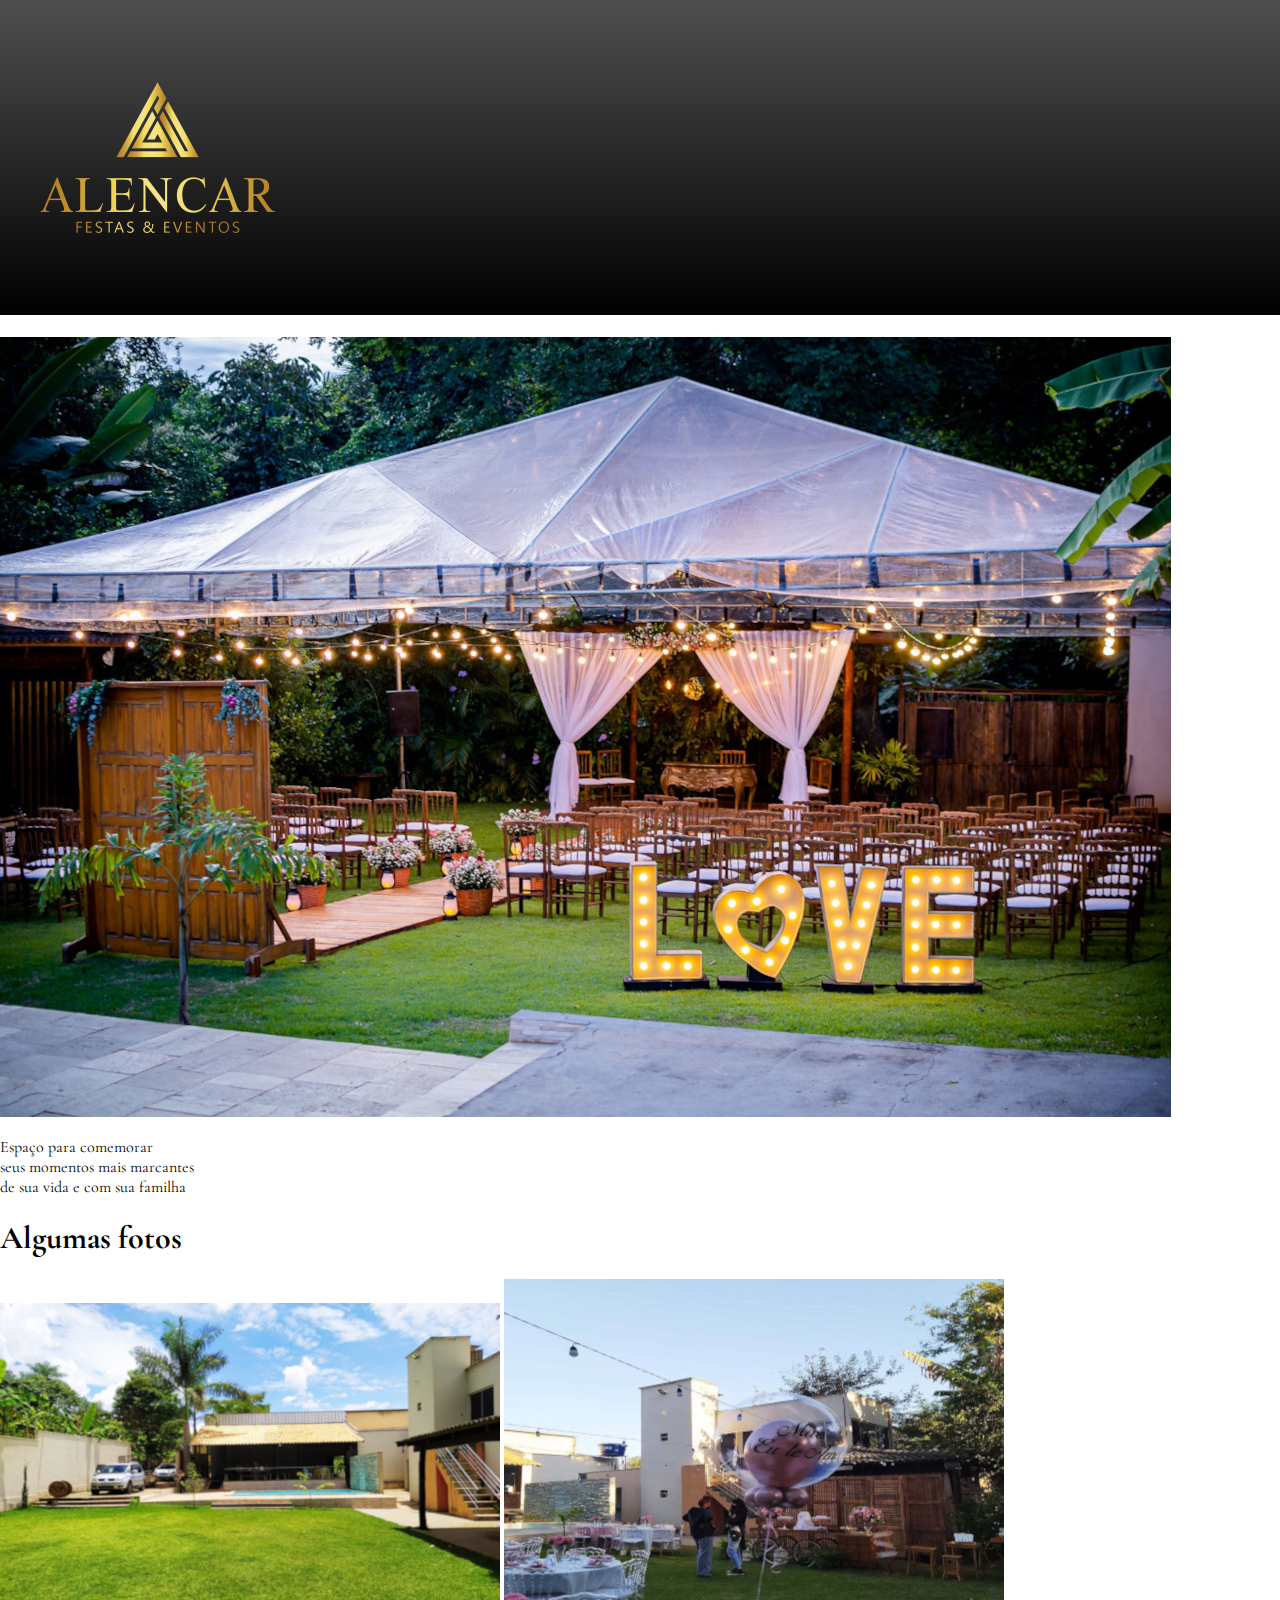
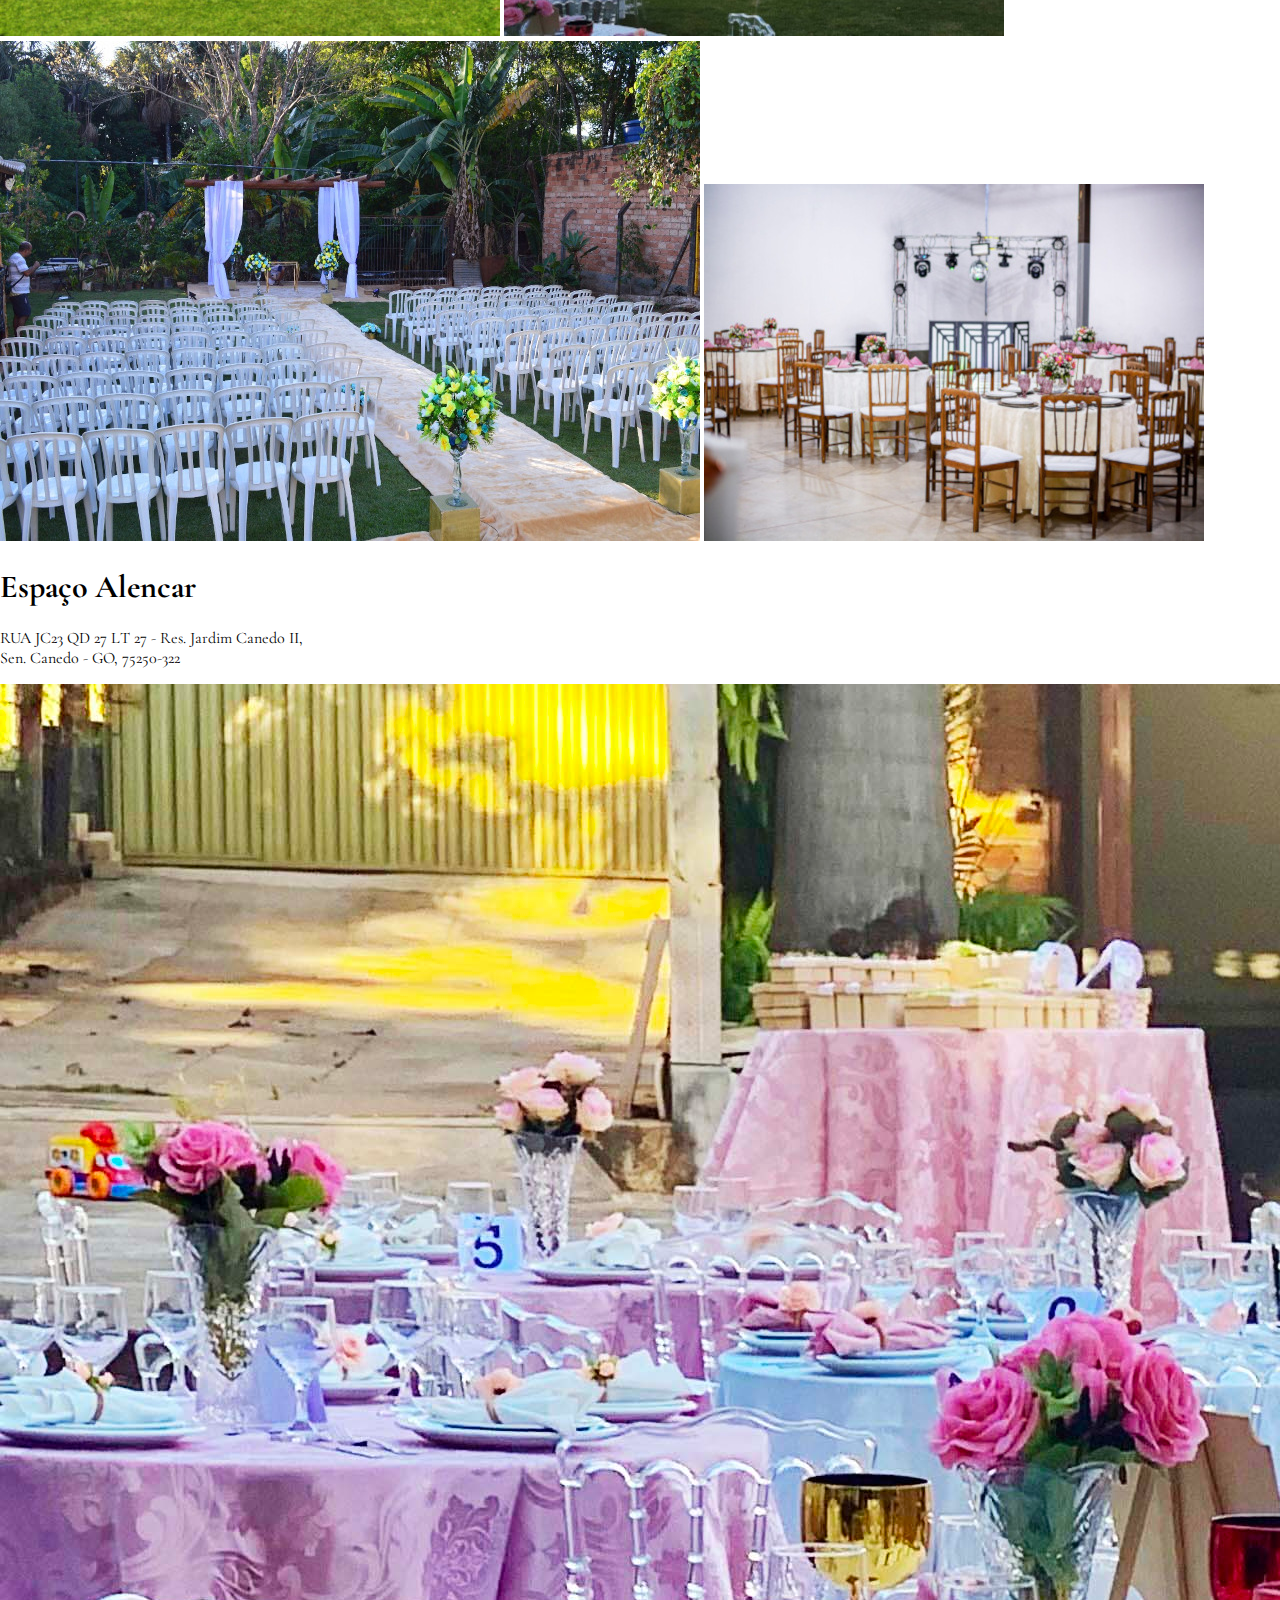
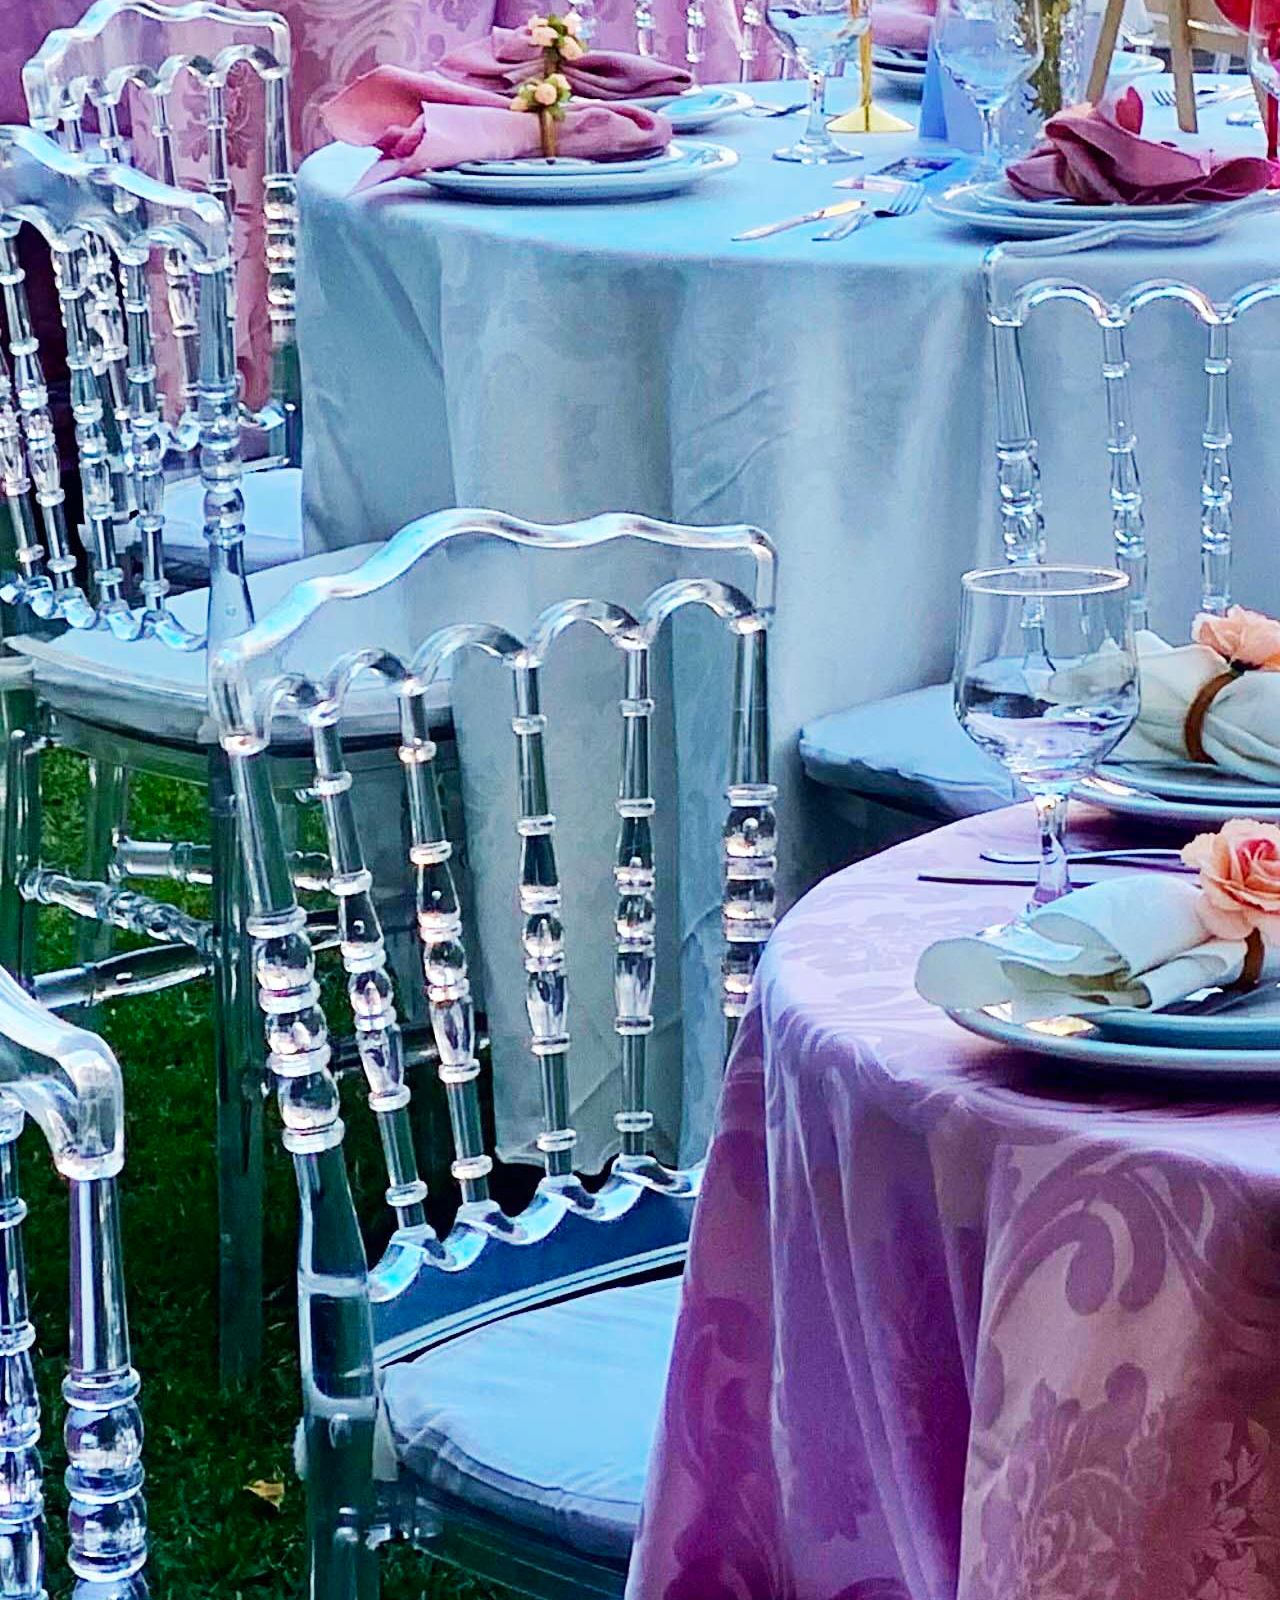
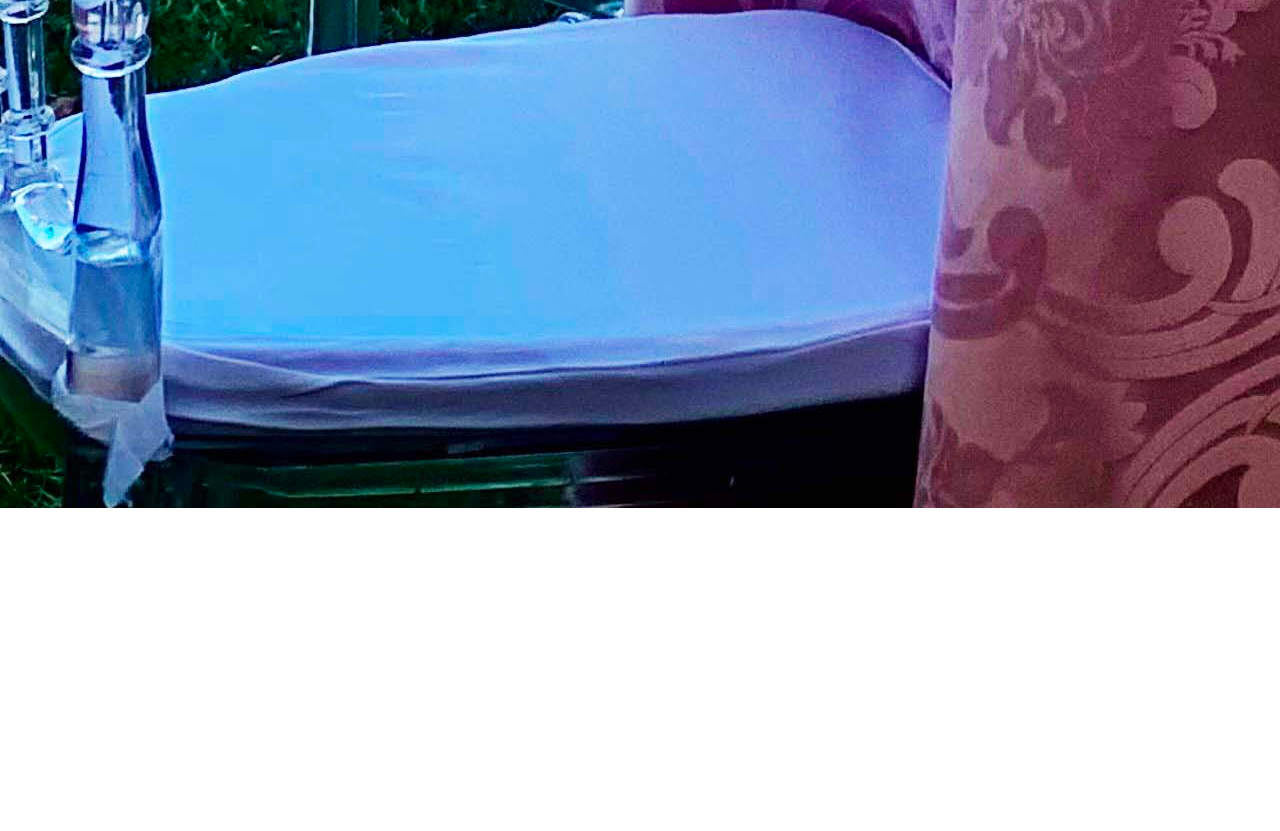
<file: index.html>
<!DOCTYPE html>
<html lang="pt-br">
<head>
    <meta charset="UTF-8">
    <meta name="viewport" content="width=device-width, initial-scale=1.0">
    <title>Espaço Alencar</title>
    <link rel="shortcut icon" href="imagens/favicon.ico" type="image/x-icon">
    <link rel="stylesheet" href="style.css">
</head>
<body>
    <header>
        <img src="imagens/Logo Alencar.png" alt="">
    </header>
        <nav>
           <a href="index.html">Home</a>
           <a href="galeria casamento.html">Galeria</a>
           <a href="contados.html">Contatos</a>
           <a href="sobre.html">Sobre Nós</a>
        </nav>
        <main>

        <div class="bigfoto">
            <img src="imagens/BIG.jpeg" alt="">
        </div>
        <p>
            Espaço para  comemorar <br> seus momentos mais  marcantes  <br>
            de sua vida e com sua familha

        </p>
    </main>


        <aside>
            <h1>
                Algumas fotos
            </h1>
       

          

            <a href="imagens/foto02.jpg"><img src="imagens/foto02.jpg" alt=""></a>

            <a href="imagens/foto08.jpg"><img src="imagens/foto08.jpg" alt=""></a>
            <a href="Casamento Lorena/Foto 07.jpg"><img src="Casamento Lorena/Foto 07.jpg" alt=""></a>
            <a href=""><img src="imagens/foto04.jpg" alt=""></a>
            
        </aside>

        <footer>
            <h1>
             Espaço Alencar
            </h1>
            <p>
            RUA JC23 QD 27 LT 27 - Res. Jardim Canedo II, <br> Sen. Canedo - GO, 75250-322
            </p>

            




                
                <div class="endereço">
                    <img src="Casamento 10 07 2021/foto-03.JPG" alt="">
                    <iframe width="560" height="315" src="https://www.google.com/maps/embed?pb=!1m18!1m12!1m3!1d3821.573876606712!2d-49.1132904!3d-16.6981939!2m3!1f0!2f0!3f0!3m2!1i1024!2i768!4f13.1!3m3!1m2!1s0x935ee8b7e87ba587%3A0x72c531fd0316456d!2sEspa%C3%A7o%20Alencar%20Festas%20e%20Eventos!5e0!3m2!1spt-BR!2sbr!4v1711628413804!5m2!1spt-BR!2sbr" width="510" height="500" style="border:0;" allowfullscreen="" loading="lazy" referrerpolicy="no-referrer-when-downgrade"></iframe>
                </div>
        </footer>





    
</body>
</html>
</file>
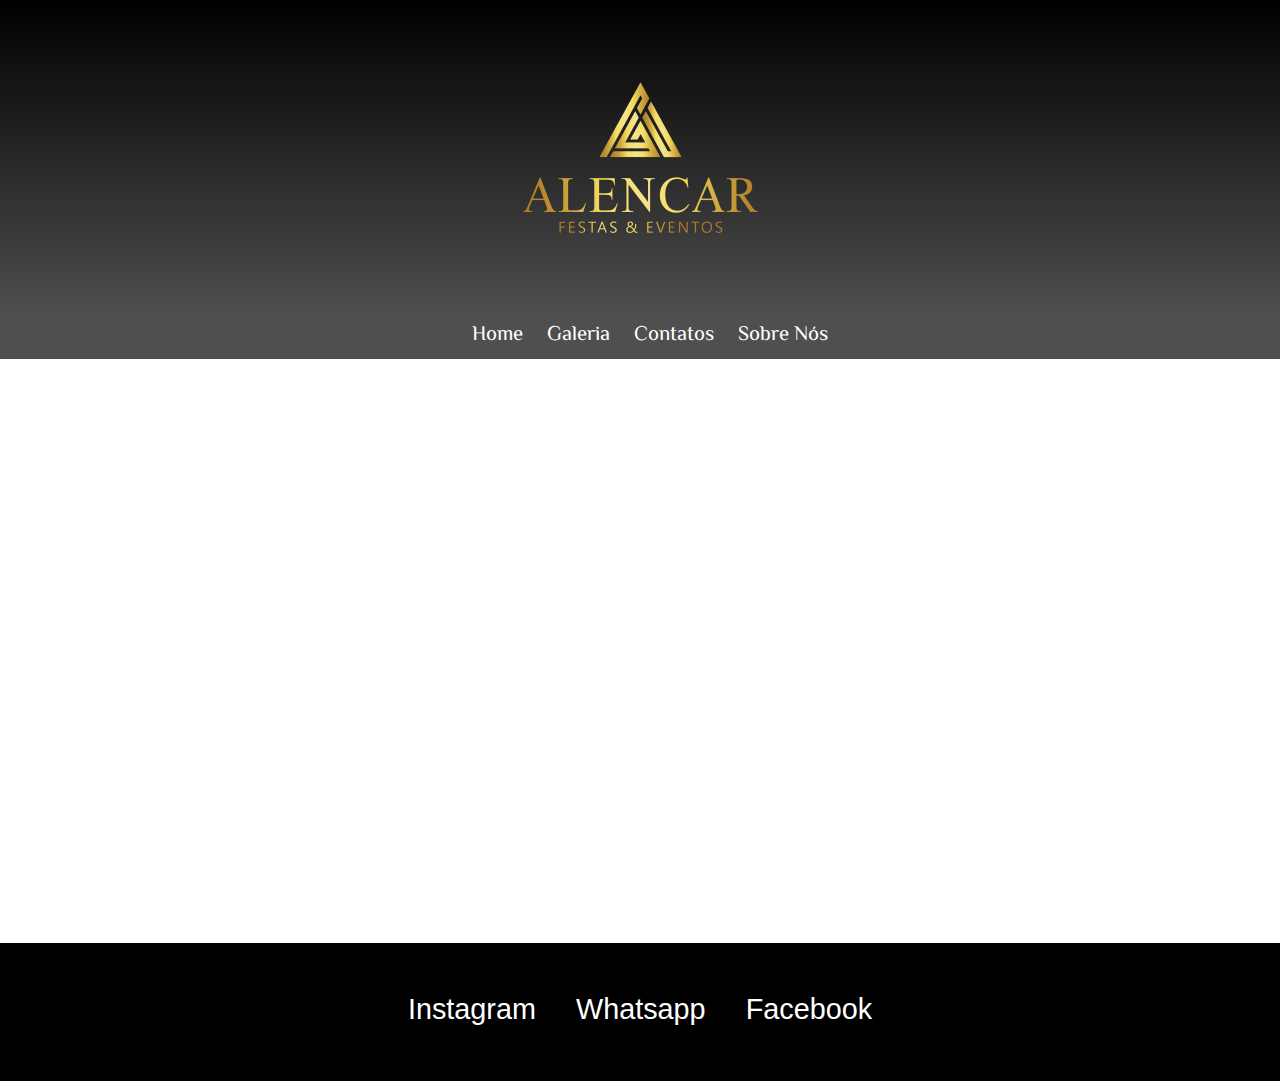
<file: contados.html>
<!DOCTYPE html>
<html lang="pt-br">
<head>
    <meta charset="UTF-8">
    <meta name="viewport" content="width=device-width, initial-scale=1.0">
    <title>Espaço Alencar</title>
    <link rel="stylesheet" href="contatos.css">
    <link rel="shortcut icon" href="imagens/favicon.ico" type="image/x-icon">
</head>
<body>
    <header>
        <img src="imagens/Logo Alencar.png" alt="">
    </header>
        <nav>
           <a href="index.html">Home</a>
           <a href="galeria casamento.html">Galeria</a>
           <a href="contados.html">Contatos</a>
           <a href="sobre.html">Sobre Nós</a>
        </nav>

        <main>

            <iframe src="https://www.google.com/maps/embed?pb=!1m18!1m12!1m3!1d3821.573876606712!2d-49.1132904!3d-16.6981939!2m3!1f0!2f0!3f0!3m2!1i1024!2i768!4f13.1!3m3!1m2!1s0x935ee8b7e87ba587%3A0x72c531fd0316456d!2sEspa%C3%A7o%20Alencar%20Festas%20e%20Eventos!5e0!3m2!1spt-BR!2sbr!4v1711628413804!5m2!1spt-BR!2sbr" width="510" height="500" style="border:0;" allowfullscreen="" loading="lazy" referrerpolicy="no-referrer-when-downgrade"></iframe>
            <nav>
                <a href="https://www.instagram.com/alencarfestaseventos/reels/"target=-blank>Instagram</a>
                <a href="https://api.whatsapp.com/send/?phone=5562991976246&text=Vim+pelo+link+do+Instagram+&type=phone_number&app_absent=0">Whatsapp</a>
                <a href="https://www.facebook.com/AlencarEspacoFestaseEventos/"target=-blank>Facebook</a>
            </nav>
            
        </main>
</body>
</html>
</file>
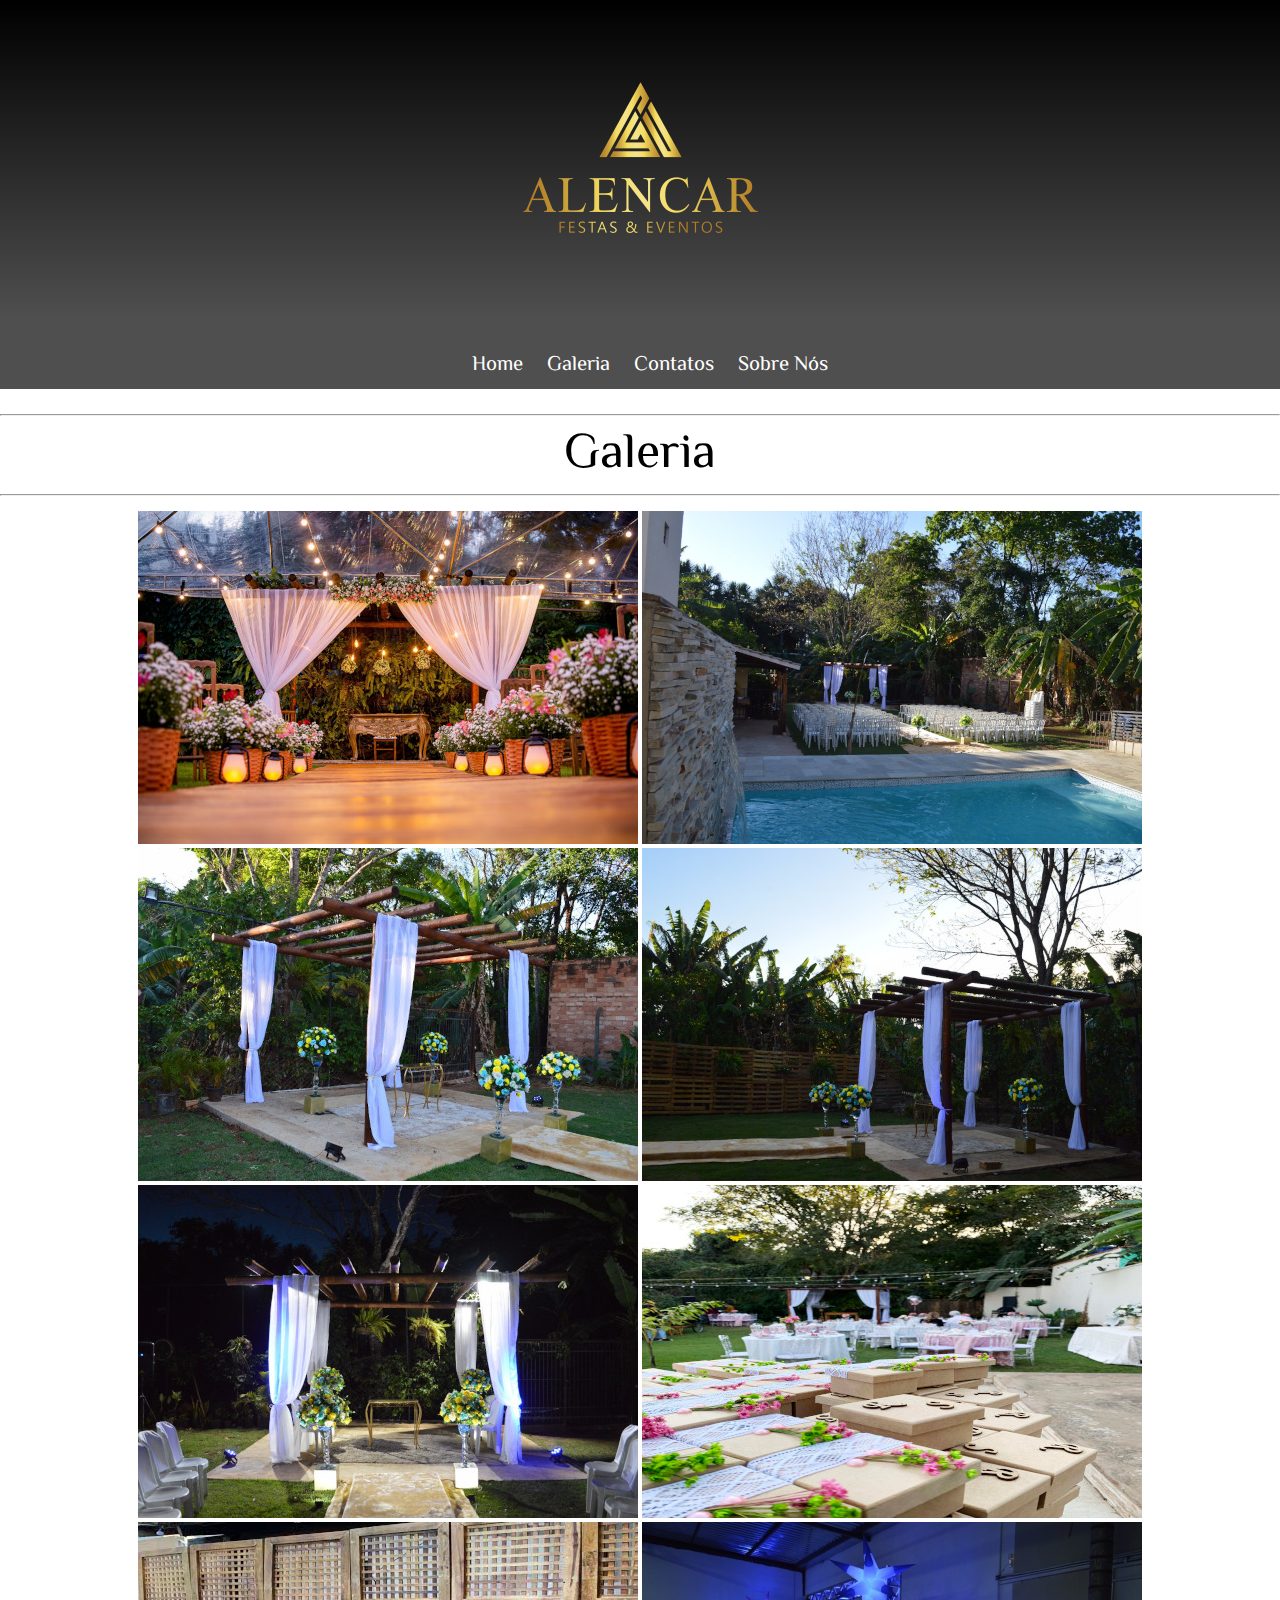
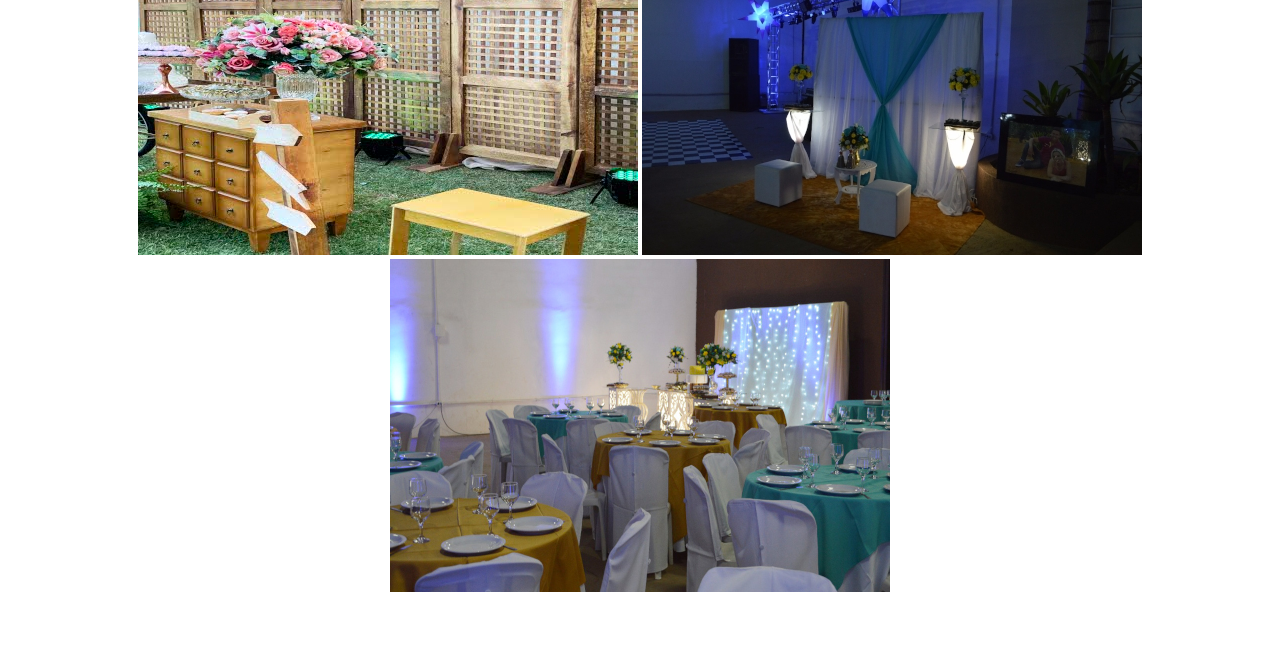
<file: galeria casamento.html>
<!DOCTYPE html>
<html lang="pt-br">
<head>
    <meta charset="UTF-8">
    <meta name="viewport" content="width=device-width, initial-scale=1.0">
    <title>Galeria Casamentos</title>
    <link rel="stylesheet" href="galeria casamento.css">
    <link rel="shortcut icon" href="imagens/favicon.ico" type="image/x-icon">
</head>
<body>
    <header>
      <img src="imagens/Logo Alencar.png" alt="">
    </header>
        <nav>
           <a href="index.html">Home</a>
           <a href="galeria casamento.html">Galeria</a>
           <a href="contados.html">Contatos</a>
           <a href="sobre.html">Sobre Nós</a>
        </nav>

        <h1>
             <hr>  Galeria <hr>
        </h1>

    <div class="galeria-conter">

        <a href="imagens/foto03-pq.jpg"><img src="imagens/foto03.jpg" alt="" ></a>
        <a href="Casamento Lorena/Foto 04.jpg"><img src="Casamento Lorena/Foto 04.jpg" alt="" ></a>
        <a href="Casamento Lorena/Foto 13-pq.jpg"><img src="Casamento Lorena/Foto 13.jpg" alt=""></a>
        <a href="Casamento Lorena/Foto 24.jpg"><img src="Casamento Lorena/Foto 24.jpg" alt=""></a>
        <a href="Casamento Lorena/Foto 34.jpg"><img src="Casamento Lorena/Foto 34.jpg" alt=""></a>
        <a href="Casamento 10 07 2021/foto-01.JPG"><img src="Casamento 10 07 2021/foto-01.JPG" alt=""></a>
        <a href="Casamento 10 07 2021/foto-02.jpeg"><img src="Casamento 10 07 2021/foto-02.jpeg" alt=""></a>
        <a href="Casamento Lorena/Foto 25.jpg"><img src="Casamento Lorena/Foto 25.jpg" alt=""></a>
        <img src="Casamento Lorena/Foto 14.jpg" alt="">
    </div>
    <br>
    <br>
    <br>
   
    
</body>
</html>
</file>
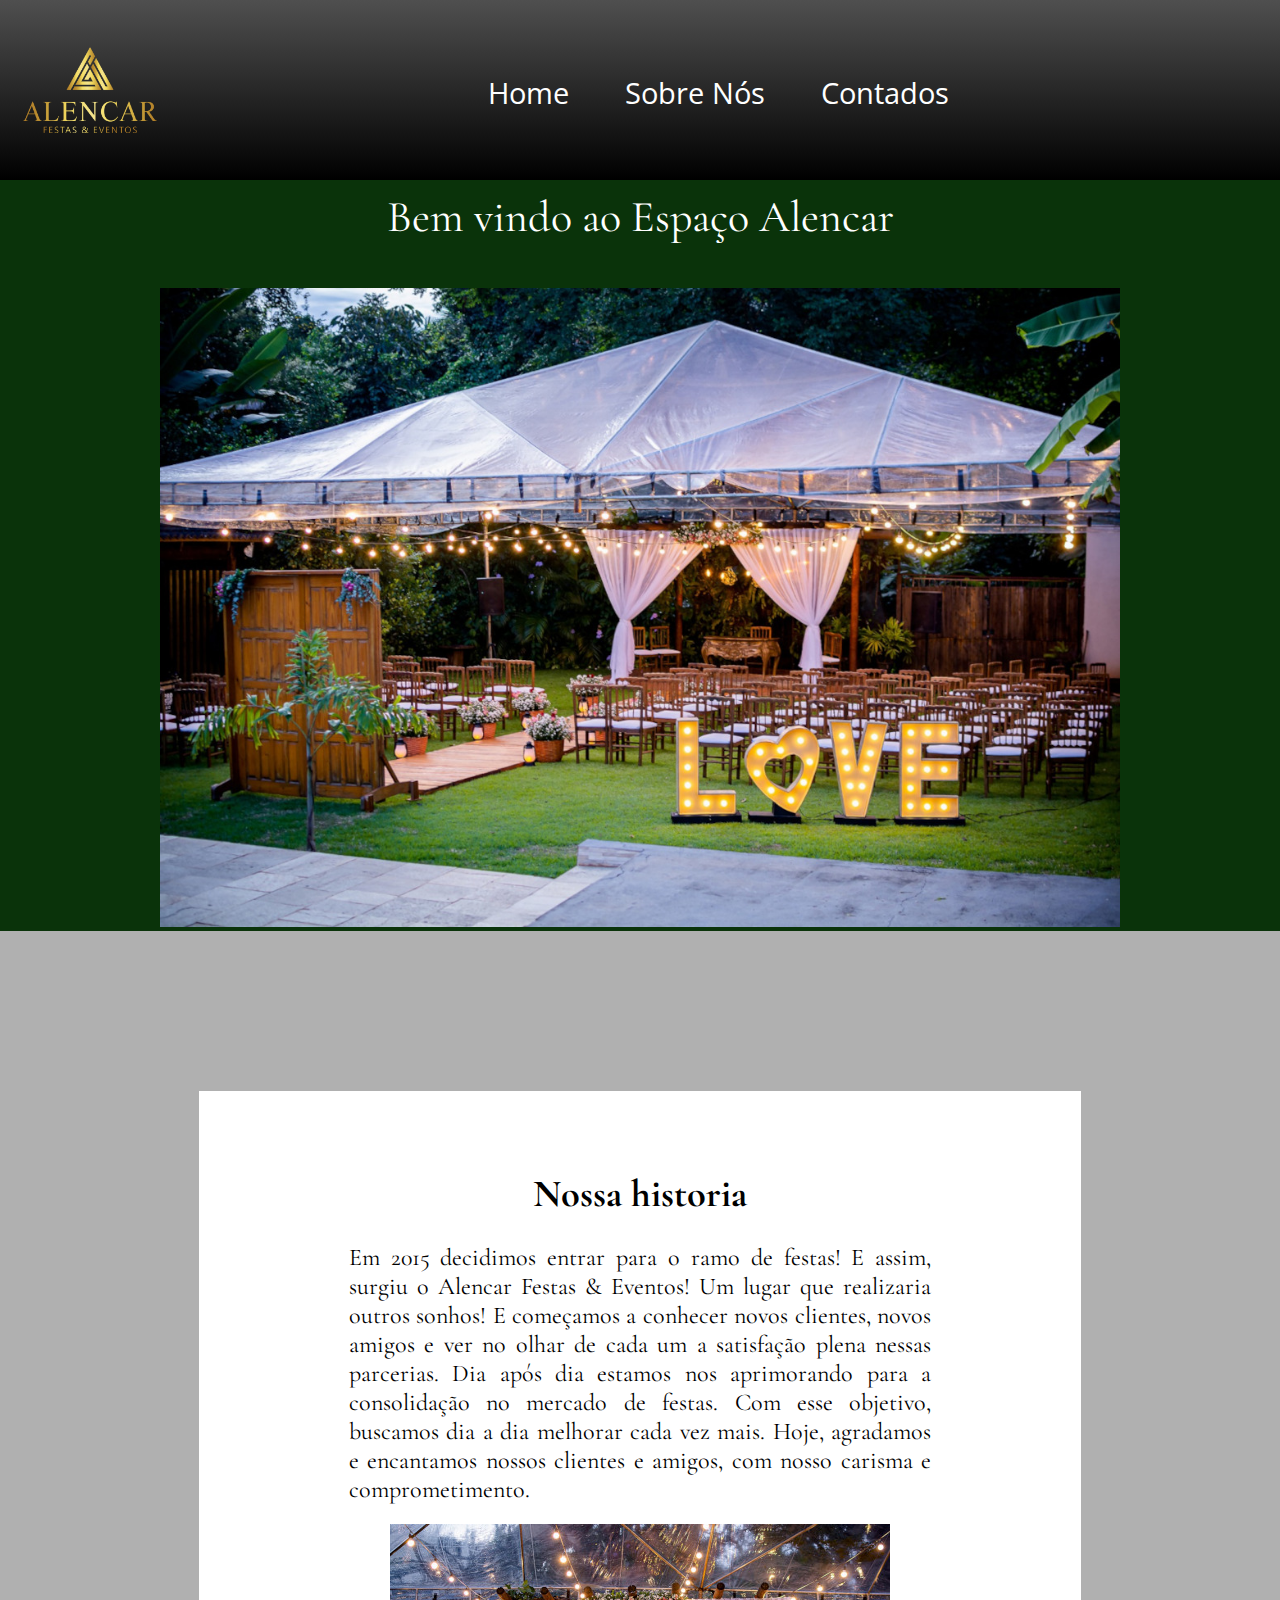
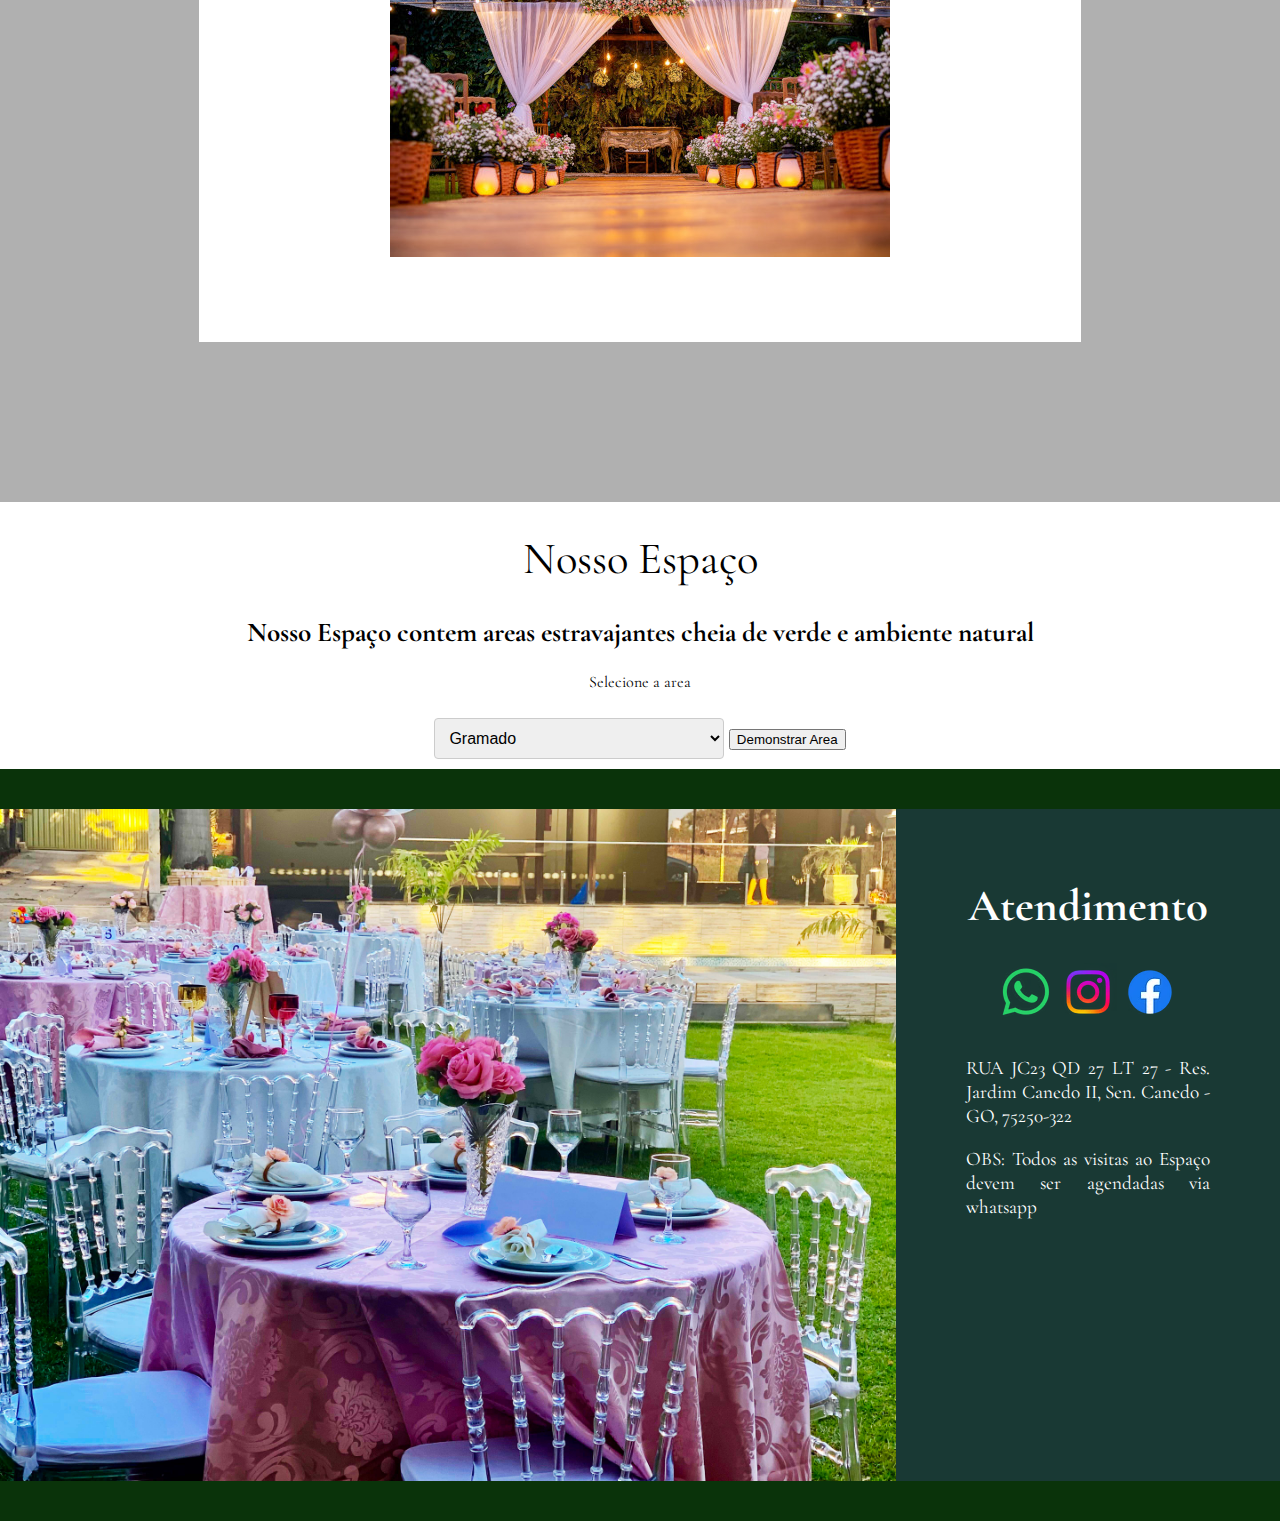
<file: idex.html>
<!DOCTYPE html>
<html lang="pt-br">
<head>
    <meta charset="UTF-8">
    <meta name="viewport" content="width=device-width, initial-scale=1.0">
    <title>Espaço Alencar</title>
    <link rel="stylesheet" href="style.css">
</head>
<body>
    <header>
        <img src="imagens/Logo Alencar.png" alt="Logo do Espaço" width="180px">
        <nav>
            <div class="itemnav"><a href="idex.html">Home</a></div>
            <div class="itemnav"><a href="#meio">Sobre Nós</a></div>
            <div class="itemnav"><a href="#atendimento" >Contados</a></div>
        </nav>
    </header>
    
    <div class="inicio">
        <p>
            Bem vindo ao Espaço Alencar
        </p>
            <div class="big">
                <img id="grande" src="imagens/BIG.jpeg" alt="" >
            </div>
    </div>
    <div id="meio">
        <div class="meio">
            <div class="texmeio">
                <h1>
                   Nossa historia
                </h1>
                <p>
                    Em 2015 decidimos entrar para o ramo de festas! E assim, surgiu o Alencar Festas & Eventos! Um lugar que realizaria outros sonhos! E começamos a conhecer novos clientes, novos amigos e ver no olhar de cada um a satisfação plena nessas parcerias. Dia após dia estamos nos aprimorando para a consolidação no mercado de festas. Com esse objetivo, buscamos dia a dia melhorar cada vez mais. Hoje, agradamos e encantamos nossos clientes e amigos, com nosso carisma e comprometimento.  </p> <br>
                <img src="imagens/foto03.jpg" alt="">
            </div>
        </div>
    </div>

    <div class="nosso">
        <h1>
            Nosso Espaço
        </h1>

        <h2>
            Nosso Espaço contem areas estravajantes cheia de verde e ambiente natural
        </h2>

       <p>
        Selecione a area
       </p>


        <div id="bloco">
             <select id="caixa">
                <option value="gramado">Gramado</option>
                <option value="salao">Salão</option>
              </select>

              <button id="mostrarBtn">Demonstrar Area</button>

              <div id="gramado">
                    <h1> 
                        Nosso gramado tem tantos m*2 com uma are verde que possui um pergolado aonde
                        boa parte dos casamentos utilizam ele alem de festas de aniversarios
                    </h1>
                <img class="imgani01"  src="imagens/foto03.jpg" alt="">
                <img class="imgani02" src="imagens/foto02.jpg" alt="">
               
              </div>

              <div id="salao">
                <h1>
                    Nosso salão tem um espaço de xm*2 com uma media de suporte <br> de 200
                    pessoas no saão otimo para festas de 15 anos ou casamentos 

                </h1>
                <img class="imgani01" src="imagens/foto04.jpg" alt="">
                <img class="imgani02" src="imagens/foto08.jpg" alt="">

              </div>

        </div>

    </div>

    <div class="atendimento" id="atendimento">
        <img id="foto04" src="imagens/foto-03.jfif" alt="">
        <div class="alinhar">
           
            <h1>
                Atendimento
            </h1>
            <nav>
                <a href="https://api.whatsapp.com/send/?phone=5562991976246&text=Vim+pelo+link+do+Instagram+&type=phone_number&app_absent=0" target="_blank"><img class="zoom" src="imagens/whatzaplogo.JPEG" alt=""></a>
                <a href="https://www.instagram.com/alencarfestaseventos/reels/" target="_blank"><img  class="zoom" src="imagens/instagram.JPEG" alt=""></a>
                <a href="https://www.facebook.com/AlencarEspacoFestaseEventos/" target="_blank"><img class="zoom" src="imagens/facebook.JPEG" alt=""></a>
            </nav>
            <p>
                RUA JC23 QD 27 LT 27 - Res. Jardim Canedo II, 
                        Sen. Canedo - GO, 75250-322
            </p>

            <p>
                OBS: Todos as visitas ao Espaço devem ser agendadas via whatsapp  
            </p>
        </div>
      


    </div>


    <div class="botão">
      
    </div>
  

   <script>
       const caixa = document.getElementById("caixa");
       const gramado = document.getElementById("gramado");
       const mostrarBtn = document.getElementById("mostrarBtn");
       const salao = document.getElementById('salao');

       mostrarBtn.addEventListener('click', () => {
       const opcaoSelecionada = caixa.value;

      gramado.style.display = 'none';
      salao.style.display = 'none';

      if (opcaoSelecionada === 'gramado') {
        gramado.style.display ='block';
      } else if (opcaoSelecionada === 'salao') {
        salao.style.display = 'block';
      }
    });
   </script>
</body>
</html>
</file>
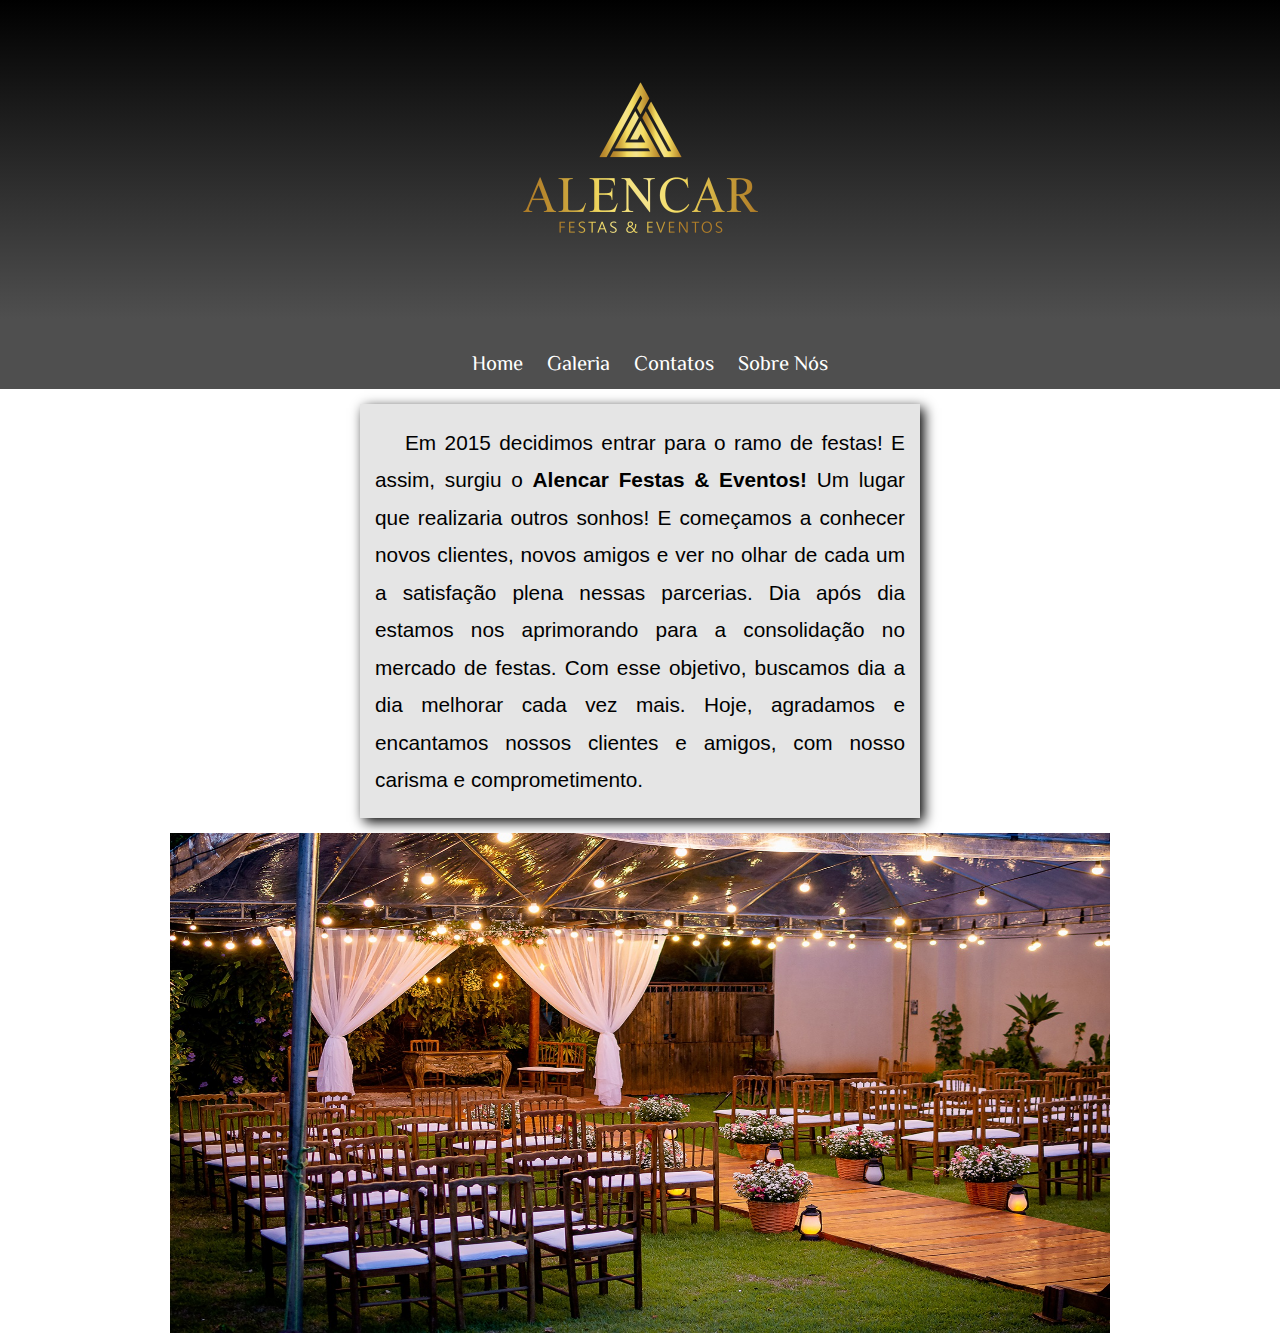
<file: sobre.html>
<!DOCTYPE html>
<html lang="pt-br">
<head>
    <meta charset="UTF-8">
    <meta name="viewport" content="width=device-width, initial-scale=1.0">
    <link rel="stylesheet" href="sobre.css">
    <link rel="shortcut icon" href="imagens/favicon.ico" type="image/x-icon">
    <title>Sobre Nois</title>
</head>
<body>
    <header>
        <img src="imagens/Logo Alencar.png" alt="">
    </header>
        <nav>
           <a href="index.html">Home</a>
           <a href="galeria casamento.html">Galeria</a>
           <a href="contados.html">Contatos</a>
           <a href="sobre.html">Sobre Nós</a>
        </nav>
        <main>
            <p>Em 2015 decidimos entrar para o ramo de festas! E assim, surgiu o <strong>Alencar Festas & Eventos!</strong>  Um lugar que realizaria outros sonhos! E começamos a conhecer novos clientes,  novos amigos e ver  no olhar de cada um a satisfação plena nessas parcerias. Dia após dia estamos nos aprimorando  para a consolidação no mercado de festas. Com esse objetivo, buscamos dia a dia melhorar cada vez mais. Hoje, agradamos e encantamos nossos clientes e amigos, com nosso carisma e comprometimento.</p>

            <img src="imagens/foto066.jpeg" alt="">


        </main>
</body>
</html>
</file>
<file: style.css>
@import url('https://fonts.googleapis.com/css2?family=Bebas+Neue&family=El+Messiri:wght@400..700&family=Open+Sans:ital,wght@0,300..800;1,300..800&display=swap');
@import url('https://fonts.googleapis.com/css2?family=Cormorant+Garamond:ital,wght@0,300;0,400;0,500;0,600;0,700;1,300;1,400;1,500;1,600;1,700&display=swap');
*{
    font-family: Arial, Helvetica, sans-serif;
}
html{
    scroll-behavior: smooth;
}

body{
    margin: 0%;
}

:root{
    --color01: #000000;
    --color02: #1C1C1C;
    --color03: #363636;
    --color04: #4F4F4F;
    --fonte-destaque: 'Bebas Neue', sans-serif;
    --fonte-padrao: "Cormorant Garamond";
    --fonte-unica: "Open Sans";
}

h1{
    font-family: var(--fonte-padrao);
}



header{
    display: flex;
    background-image: linear-gradient(to top, var(--color01), var(--color04));
}

.itemnav{
    padding: 30px 40px 26px 16px;
    font-family: Arial, Helvetica, sans-serif;
    font-size: 1.8em;

}

a{
    text-decoration: none;
    color: white;
    font-family: "Open Sans";
    

}

a:hover{
    color: #4F4F4F;

}

header > nav{
    margin: auto;
    display: flex;


    
}

.big{

    text-align: center;

}


#grande{
    width: 75%;
    text-align: center;
}

p{
    font-family: var(--fonte-padrao);

}

.inicio p{
    font-size: 44px;
    color: rgb(255, 255, 255);
    text-align: center;
    margin-top: 0%;
    padding-top: 10px;
}
.inicio{
    background-color: rgb(10, 51, 10);
}

.meio{
    background-color: rgba(76, 76, 76, 0.442);
    margin: 0%;
    padding: 160px 0px;

}
.meio h1{
    font-size: 2.4em;
    margin-top: 0%;
}
.texmeio{
    font-family: var(--fonte-padrao);
    width: 65%;
    background-color:white ;
    padding: 80px 25px ;
    margin: auto;
    text-align: center;

}

.meio p{
    font-size: 1.5em;
    text-align: justify;
    width: 70%;
    margin: auto;
    
}

.nosso{
    text-align: center;
}
.nosso p{
    font-family: 1.9em;

}
.bloco{
    text-align: center;
}

#bloco select{
    padding: 10px;
    margin: 10px 0;
    font-size: 1em;
    border-radius: 4px;
    border: 1px solid #ccc;
    width: 290px;
   
}
#gramado{
    display: none;
    background-color: #193934;
    height: 700px;
    color: white;
}

#gramado h1 {
    font-size: 1.4em;
    padding-top: 80px;
    padding-bottom: 80px;
}

.imgani01{
    opacity: 0;
    position: absolute;
    right: -300px;
    animation: fadein01 2s forwards;
}

@keyframes fadein01 {
    0%{
        opacity: 0;
        right: -300px;
   
    }
    100%{
        opacity: 100%;
        right: 200px;

    }
    
}

.imgani02{
    opacity: 0;
    position: absolute;
    left: -300px;
    animation: fadein02 3s forwards;
}
@keyframes fadein02 {
    0%{
        opacity: 0;
        left: -300px;
    }
    100%{
        opacity: 100%;
        left: 200px;
    }
    
}
#salao{
    display: none;
    background-color: #445e54;
    height: 700px;
    color: white;

}

#salao h1{
    font-size: 1.6em;
    padding-top: 80px;
    padding-bottom: 80px;
}




.nosso h1{
    font-family: var(--fonte-padrao);
    font-size: 2.8em;
    text-align: center;
    font-weight: normal;

}

.nosso h2 {
    font-size: 1.7em;
    font-family: var(--fonte-padrao);

}

.atendimento{
    background-color: rgb(10, 51, 10);
    padding: 40px 0px;
    display: flex;
    
}

.atendimento nav{
    margin: 30px 0px;

    
}

.atendimento h1{
    font-size: 2.8em;
    margin-bottom: 30px;
    color: white;


}

.atendimento nav{
    display: block;
}

.atendimento p{

    font-family: var(--fonte-padrao);
    color: white;
    font-size: 1.2em;
    text-align: justify;

  
}

.alinhar{
    padding: 40px 70px;
    background-color: #193934;
    text-align: center;
    

}

#foto04{
    width: 70%;
}

.zoom{
    transition: transform 0.5s ease;

}

.zoom:hover{
    transform: scale(1.2);
}
</file>
<file: contatos.css>
@import url('https://fonts.googleapis.com/css2?family=El+Messiri:wght@400..700&display=swap');
@import url('https://fonts.googleapis.com/css2?family=Bebas+Neue&display=swap');
@import url('https://fonts.googleapis.com/css2?family=Open+Sans:ital,wght@0,300..800;1,300..800&display=swap');



*{
    margin: 0;
    padding: 0;
}


:root{
    --color01:#000000;
    --color02:#1C1C1C;
    --color03:#363636;
    --color04:#4F4F4F;
    --fonte-destaque: 'Bebas Neue', sans-serif; 
    --fonte-padrao:"El Messiri";
    --fonte-unica:"Open Sans"
}


header{
    background-color: rgb(0, 0, 0);
    min-height: 150px;

    text-align: center;
    background-image: linear-gradient(to bottom,var(--color01),var(--color04));
   
}


nav {
    background-color: var(--color04);
    padding-bottom: 8px;
    padding-left: 20px;
    text-align: center;
}
nav > a {
    color: white;
    padding: 10px;
    text-decoration: none;
    font-family: var(--fonte-padrao);
    transition-duration: .5s;
    font-size: 1.3em;
    
}

nav > a:hover{
    background-color: var(--color01);
    border-radius: 6px;
    
}

main{
    text-align: center;
    margin-top: 40px;
    
}

main > nav{
    background-color: black;
    margin-top: 40px;
    padding: 50px 8px 55px 8px;
    text-align: center;
    margin-bottom: 0px;


}

main > nav > a{
    font-family: Arial, Helvetica, sans-serif;
    color: white;
    font-size: 1.8em;
    padding: 0px 18px;


}

main > nav > a:hover{
    text-decoration: underline;
    background-color: #4F4F4F;
    padding: 15px;
}

@media(max-width:770px) {
    header img{
        width: 230px;
        height: 230px;

    }

    nav {
        padding-bottom: 8px;
        padding-left: 3px;
        padding-top: 25px;
    }

    nav > a {
        padding: 10px;
        font-size: 1em;
        
    }


    main > nav{
        margin-top: 40px;
        padding: 80px 8px 80px 8px;
        text-align: center;
        margin-bottom: 0px;
    
    
    }
    
    main > nav > a{
        font-family: Arial, Helvetica, sans-serif;
        color: white;
        font-size: 1.3em;
        padding: 3px;
        text-decoration: underline;
    
    
    }

    main > nav > a:hover{
        
        background-color: #000000;
        padding: 2px;
    }

    iframe{
        width: 85%;
        height: 280px;

    }
    
}
</file>
<file: galeria casamento.css>
@import url('https://fonts.googleapis.com/css2?family=El+Messiri:wght@400..700&display=swap');
@import url('https://fonts.googleapis.com/css2?family=Bebas+Neue&display=swap');
@import url('https://fonts.googleapis.com/css2?family=Open+Sans:ital,wght@0,300..800;1,300..800&display=swap');







*{
    margin: 0;
    padding: 0;


}


:root{
    --color01:#000000;
    --color02:#1C1C1C;
    --color03:#363636;
    --color04:#4F4F4F;
    --fonte-destaque: 'Bebas Neue', sans-serif; 
    --fonte-padrao:"El Messiri";
    --fonte-unica:"Open Sans"
}


header{
    background-color: rgb(0, 0, 0);
    text-align: center;
    background-image: linear-gradient(to bottom,var(--color01),var(--color04));
   
}


nav {
    background-color: var(--color04);
    padding-bottom: 8px;
    padding-left: 20px;
    padding-top: 30px;
    margin-bottom: 25px;
    text-align: center;
}
nav > a {
    color: white;
    padding: 10px;
    text-decoration: none;
    font-family: var(--fonte-padrao);
    transition-duration: .5s;
    font-size: 1.3em;
    
}

nav > a:hover{
    background-color: var(--color01);
    border-radius: 6px;
    
}

h1{
    font-family: var(--fonte-padrao);
    font-weight: normal;
    font-size: 3.1em;
    text-align: center;
    margin-bottom: 15px;
}



.galeria-conter{

    justify-content: space-between;
    text-align: center;
   
}


@media(max-width:670px) {

    nav {
        padding-bottom: 8px;
        padding-left: 3px;
        padding-top: 25px;
    }

    nav > a {
        padding: 10px;
        font-size: 1em;

    }

    h1{
        font-size: 2em;
    }

    header img{
          width: 230px;
          height: 230px;
   

    }
    .galeria-conter img{

        justify-content: space-between;
        text-align: center;
        width: 85%;
        height: 85%;
       
    }
    

    
    
    
}
</file>
<file: sobre.css>
@import url('https://fonts.googleapis.com/css2?family=El+Messiri:wght@400..700&display=swap');
@import url('https://fonts.googleapis.com/css2?family=Bebas+Neue&display=swap');
@import url('https://fonts.googleapis.com/css2?family=Open+Sans:ital,wght@0,300..800;1,300..800&display=swap');
@import url('https://fonts.googleapis.com/css2?family=Titillium+Web:ital,wght@0,200;0,300;0,400;0,600;0,700;0,900;1,200;1,300;1,400;1,600; 1.700&display=swap');



*{
    margin: 0;
    padding: 0;
}


:root{
    --color01:#000000;
    --color02:#1C1C1C;
    --color03:#363636;
    --color04:#4F4F4F;
    --fonte-destaque: 'Bebas Neue', sans-serif; 
    --fonte-padrao:"El Messiri";
    --fonte-unica:"Open Sans"
}


header{
    background-color: rgb(0, 0, 0);
    min-height: 150px;

    text-align: center;
    background-image: linear-gradient(to bottom,var(--color01),var(--color04));
   
}

nav {
    background-color: var(--color04);
    padding-bottom: 8px;
    padding-left: 20px;
    padding-top: 30px;
    text-align: center;
}
nav > a {
    color: white;
    padding: 10px;
    text-decoration: none;
    font-family: var(--fonte-padrao);
    transition-duration: .5s;
    font-size: 1.3em;
    
}

nav > a:hover{
    background-color: var(--color01);
    border-radius: 6px;
    
}
main{
    text-align: center;
}

main img{
    margin: 0px;
    width: 940px;
    height: 500px;
}

main > p{
    padding: 20px 15px;
    margin: 15px 360px;
    text-align: justify;
    text-indent: 30px;
    font-size: 1.3em;
    line-height: 1.8em;
    background-color: rgba(77, 74, 74, 0.144);
    font-family: Arial, Helvetica, sans-serif;
    box-shadow: 4px 4px 12px black;
    

    

}

@media(max-width: 1200px) {
    header img{
        width: 230px;
        height: 230px;

    }
    nav {
        padding-bottom: 8px;
        padding-left: 3px;
        padding-top: 25px;
    }

    nav > a {
        padding: 10px;
        font-size: 1em;
        
    }

    main img{
        margin-top: 20px;
        width: 85%;
        height: 85%;
    }
    
    main > p{
        padding: 20px 10px ;
        margin: 40px 30px 0px 30px;
        font-size: 1em;
    
        
    
    }

}
</file>
